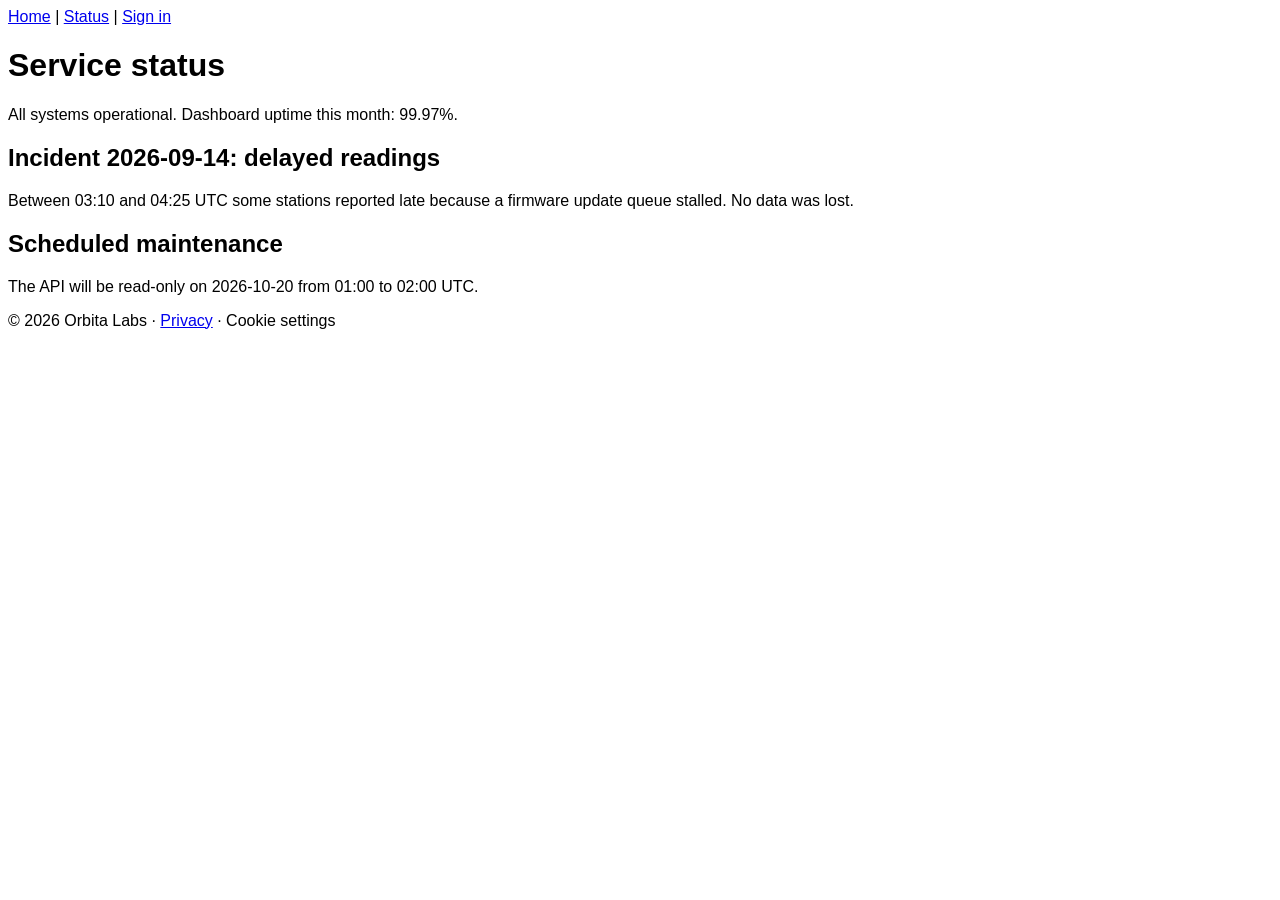
<file: data/samples/rag/html/status-page.html>
<!doctype html>
<html lang="en"><head><meta charset="utf-8"><title>Orbita Status</title>
<style>body{font-family:sans-serif}</style><script>console.log("tracking")</script></head>
<body>
<nav><a href="/">Home</a> | <a href="/status">Status</a> | <a href="/login">Sign in</a></nav>
<main>
<h1>Service status</h1>
<p>All systems operational. Dashboard uptime this month: 99.97%.</p>
<h2>Incident 2026-09-14: delayed readings</h2>
<p>Between 03:10 and 04:25 UTC some stations reported late because a firmware update queue stalled. No data was lost.</p>
<h2>Scheduled maintenance</h2>
<p>The API will be read-only on 2026-10-20 from 01:00 to 02:00 UTC.</p>
</main>
<footer>© 2026 Orbita Labs · <a href="/privacy">Privacy</a> · Cookie settings</footer>
</body></html>
</file>
